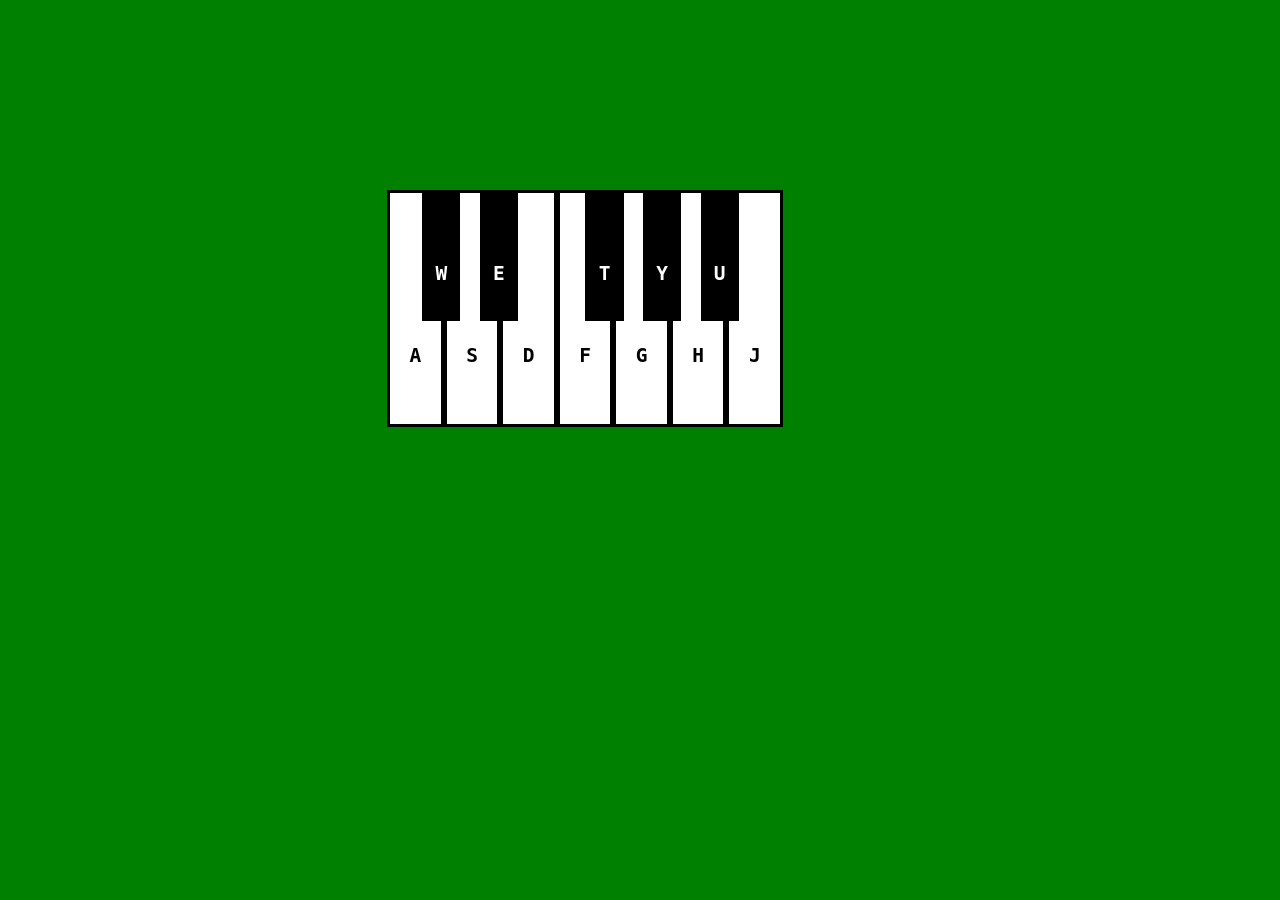
<file: Virtual Piano/task/src/index.html>
<!DOCTYPE html>
<html>
<head>
    <meta charset="utf-8">
    <title>Virtual Piano</title>
    <link href="css/style.css" type="text/css" rel="stylesheet">
</head>
<body>
    <div class="container">
        <div class="white-keys">
            <kbd>A</kbd>
            <kbd>S</kbd>
            <kbd>D</kbd>
            <kbd>F</kbd>
            <kbd>G</kbd>
            <kbd>H</kbd>
            <kbd>J</kbd>
        </div>
        <div class="black-keys">
            <kbd>W</kbd>
            <kbd>E</kbd>
            <kbd class="sep">T</kbd>
            <kbd>Y</kbd>
            <kbd>U</kbd>
        </div>
    </div>

    <script src="js/script.js"></script>
</body>
</html>
</file>
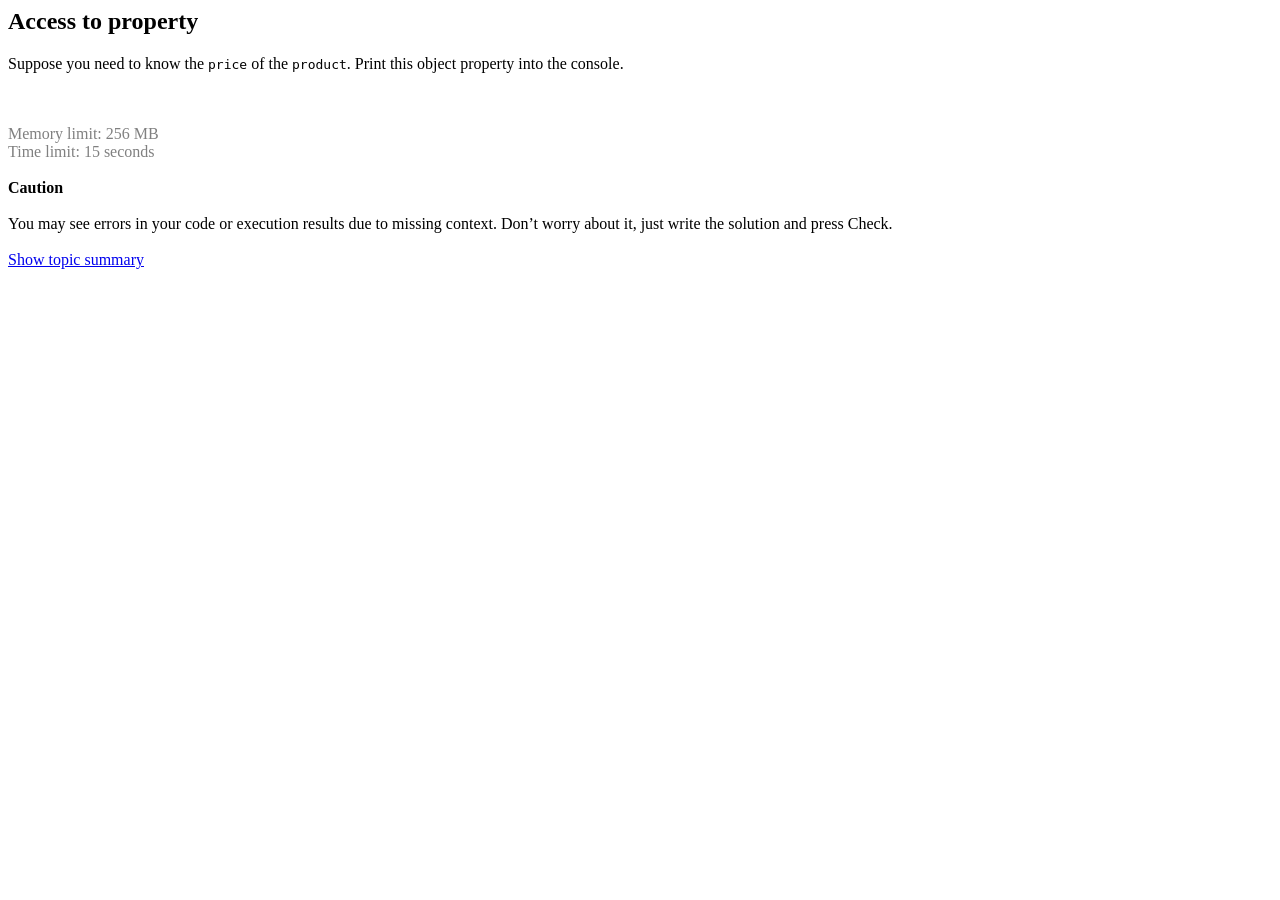
<file: Problems/Access to property/task.html>
<h2>Access to property</h2>
<html>
 <head></head>
 <body>
  <p>Suppose you need to know the <code class="java">price</code> of the <code class="java">product</code>. Print this object property into the console.</p>
 </body>
</html><br><br><font color="gray">Memory limit: 256 MB</font><br><font color="gray">Time limit: 15 seconds</font><br><br>
<b>Caution</b><br><br>
You may see errors in your code or execution results due to missing context. Don’t worry about it, just write the solution and press Check.
<br><br>
<a href="https://hyperskill.org/learn/step/8588">Show topic summary</a>
</file>
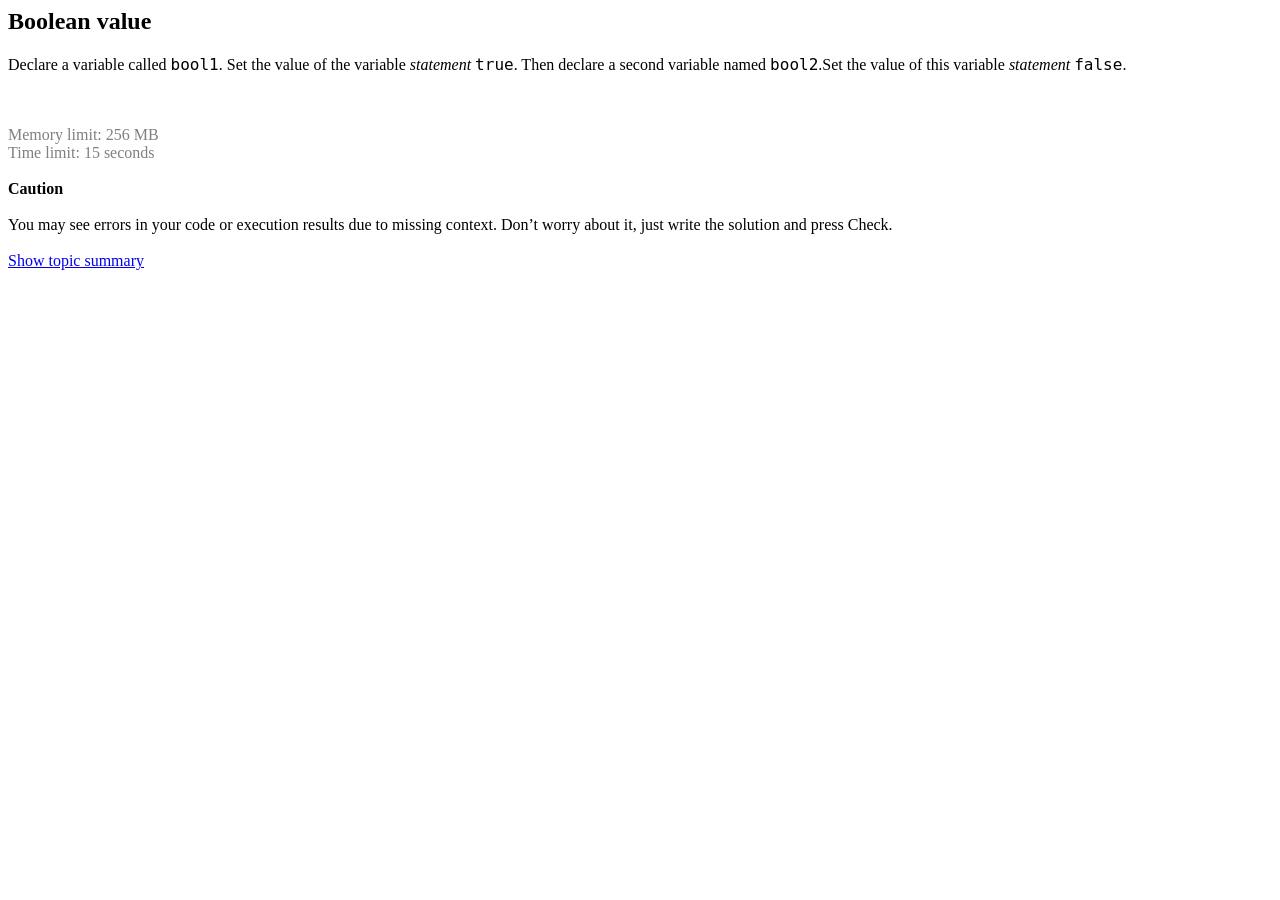
<file: Problems/Boolean value/task.html>
<h2>Boolean value</h2>
<html>
 <head></head>
 <body>
  <p><span style="background-color: transparent; color: #000000; font-size: 12pt; font-variant: normal;">Declare a variable called <code class="java">bool1</code>. Set the value of the variable </span><em style="background-color: transparent; color: #000000; font-size: 12pt; font-variant: normal;">statement </em><span style="background-color: transparent; color: #000000; font-size: 12pt; font-variant: normal;"><code class="java">true</code>. Then declare a second variable named <code class="java">bool2</code></span>.<span style="background-color: transparent; color: #000000; font-size: 12pt; font-variant: normal;">Set the value of this variable </span><em style="background-color: transparent; color: #000000; font-size: 12pt; font-variant: normal;">statement </em><span style="background-color: transparent; color: #000000; font-size: 12pt; font-variant: normal;"><code class="java">false</code>.</span></p>
 </body>
</html><br><br><font color="gray">Memory limit: 256 MB</font><br><font color="gray">Time limit: 15 seconds</font><br><br>
<b>Caution</b><br><br>
You may see errors in your code or execution results due to missing context. Don’t worry about it, just write the solution and press Check.
<br><br>
<a href="https://hyperskill.org/learn/step/8471">Show topic summary</a>
</file>
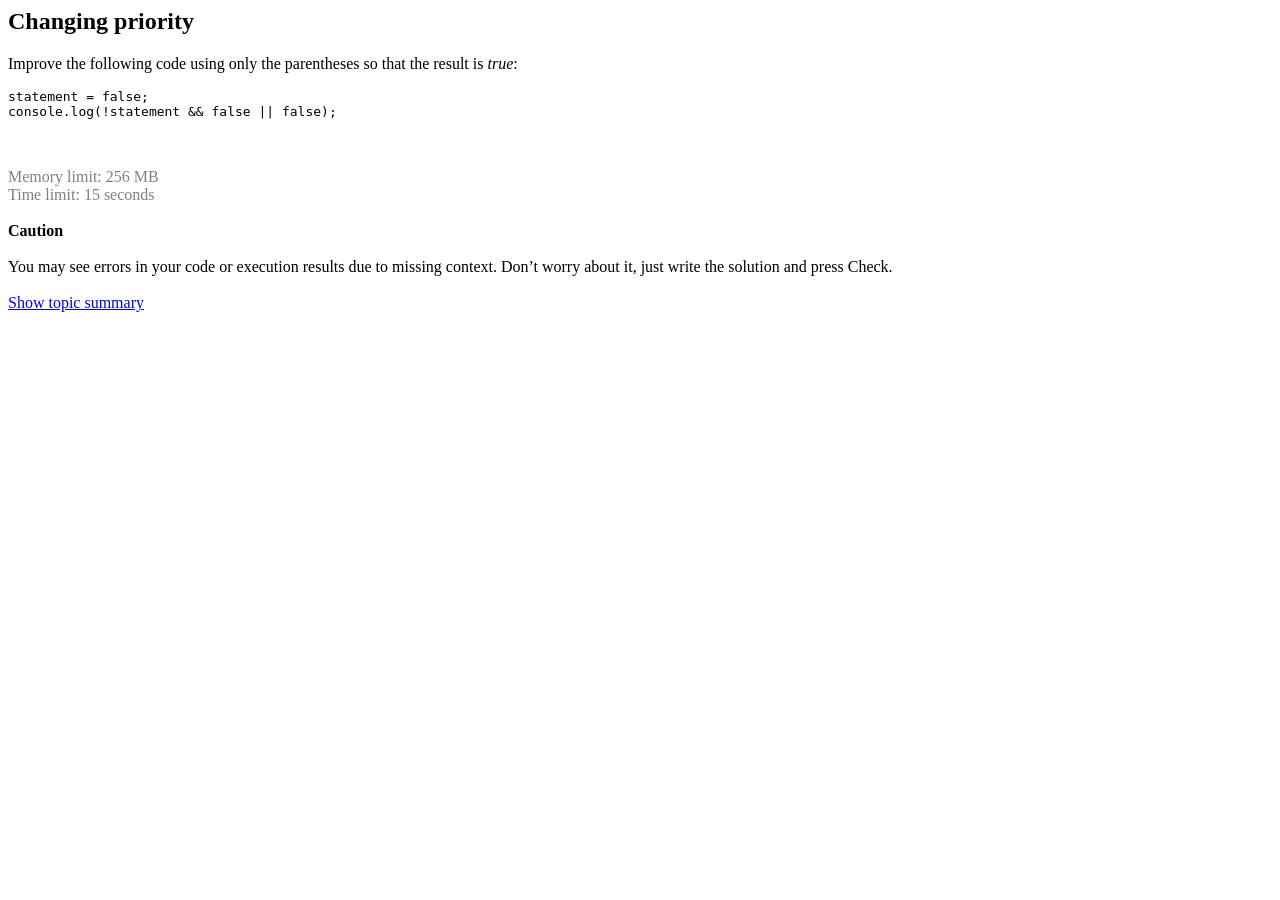
<file: Problems/Changing priority/task.html>
<h2>Changing priority</h2>
<html>
 <head></head>
 <body>
  <p><span style="background-color: transparent; color: #000000; font-size: 12pt; font-variant: normal;">Improve the following code using only the parentheses so that the result is <em>true</em>:</span></p> 
  <pre><code class="language-javascript">statement = false;
console.log(!statement &amp;&amp; false || false);</code></pre>
 </body>
</html><br><br><font color="gray">Memory limit: 256 MB</font><br><font color="gray">Time limit: 15 seconds</font><br><br>
<b>Caution</b><br><br>
You may see errors in your code or execution results due to missing context. Don’t worry about it, just write the solution and press Check.
<br><br>
<a href="https://hyperskill.org/learn/step/8471">Show topic summary</a>
</file>
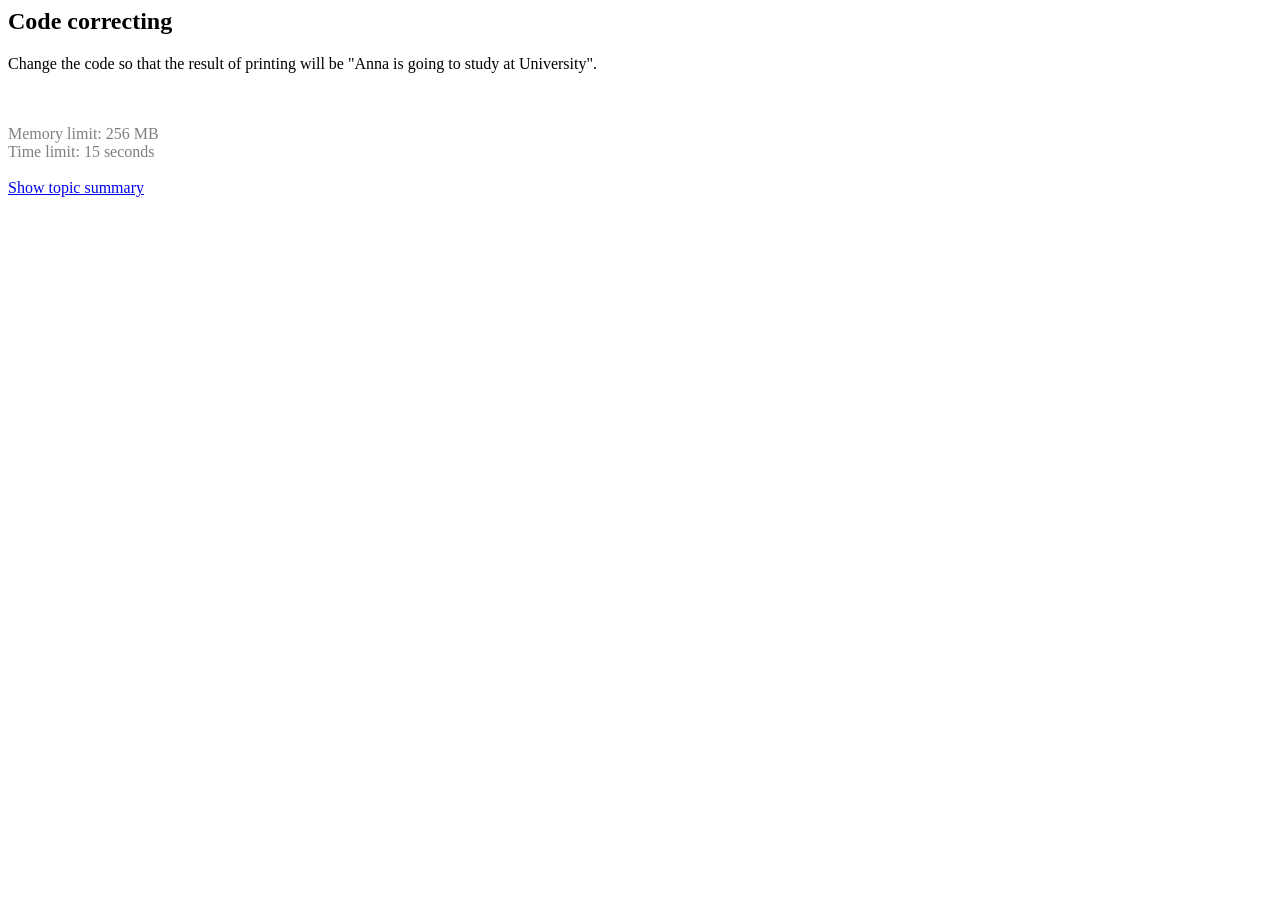
<file: Problems/Code correcting/task.html>
<h2>Code correcting</h2>
<html>
 <head></head>
 <body>
  <p><span style="background-color: transparent; color: #000000; font-size: 12pt; font-variant: normal;">Change the code so that the result of printing will be "Anna is going to study at University".</span></p>
 </body>
</html><br><br><font color="gray">Memory limit: 256 MB</font><br><font color="gray">Time limit: 15 seconds</font><br><br>
<a href="https://hyperskill.org/learn/step/8889">Show topic summary</a>
</file>
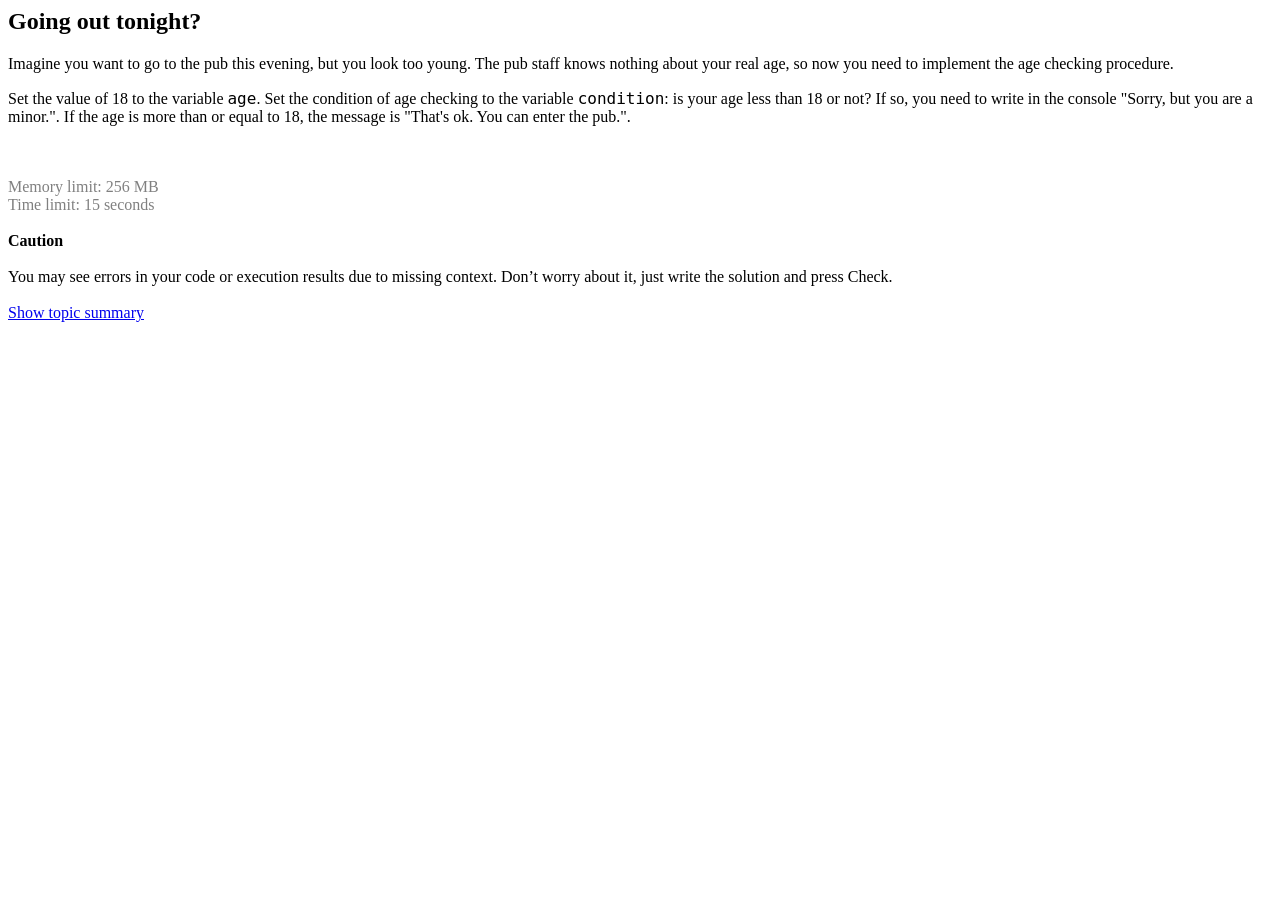
<file: Problems/Going out tonight/task.html>
<h2>Going out tonight?</h2>
<html>
 <head></head>
 <body>
  <p><span style="background-color: transparent; color: #000000; font-size: 12pt; font-variant: normal;">Imagine you want to go to the pub this evening, but you look too young. The pub staff knows nothing about your real age, so now you need to implement the age checking procedure.</span></p> 
  <p><span style="background-color: transparent; color: #000000; font-size: 12pt; font-variant: normal;">Set the value of 18 to the variable <code class="java">age</code>. Set the condition of age checking to the variable <code class="java">condition</code>: is your age less than 18 or not? If so, you need to write in the console "Sorry, but you are a minor.". If the age is more than or equal to 18, the message is "That's ok. You can enter the pub.".</span></p>
 </body>
</html><br><br><font color="gray">Memory limit: 256 MB</font><br><font color="gray">Time limit: 15 seconds</font><br><br>
<b>Caution</b><br><br>
You may see errors in your code or execution results due to missing context. Don’t worry about it, just write the solution and press Check.
<br><br>
<a href="https://hyperskill.org/learn/step/8889">Show topic summary</a>
</file>
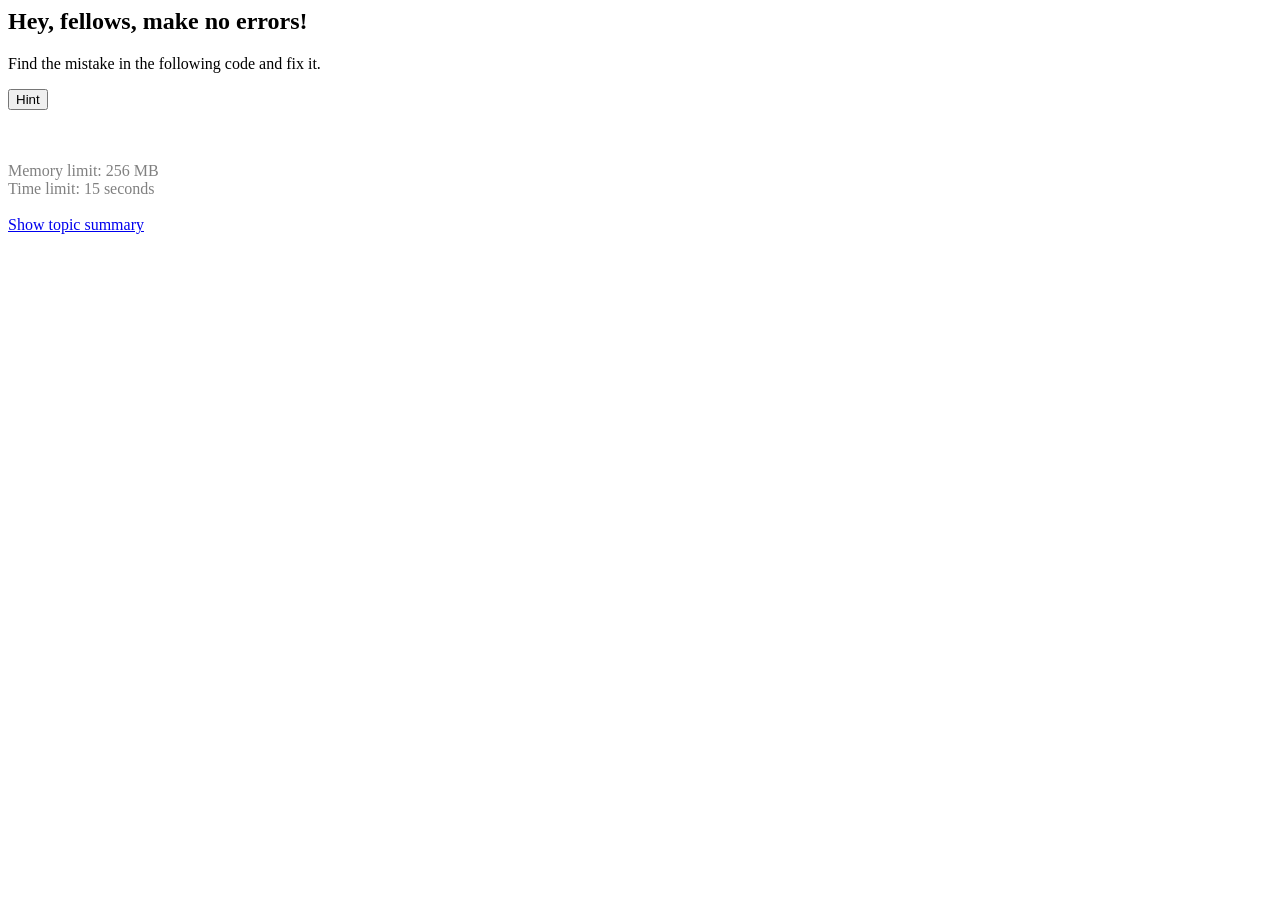
<file: Problems/Hey, fellows, make no errors_/task.html>
<h2>Hey, fellows, make no errors!</h2>
<html>
 <head></head>
 <body>
  <p><span style="background-color: transparent; color: #000000; font-size: 12pt; font-variant: normal;">Find the mistake in the following code and fix it.</span></p> 
  <p><span style="color: #000000;"><button class="btn-sm btn-outline-secondary" onclick="getElementById('hint-199').style.display='inline'"> Hint </button> </span></p>
  <div id="hint-199" style="display:none;">
   <span style="color: #000000;">The location of brackets, operators and operands is important. Do not change its position and do not remove it.</span>
   <span style="color: #000000;"></span>
  </div>
  <p></p>
 </body>
</html><br><br><font color="gray">Memory limit: 256 MB</font><br><font color="gray">Time limit: 15 seconds</font><br><br>
<a href="https://hyperskill.org/learn/step/8471">Show topic summary</a>
</file>
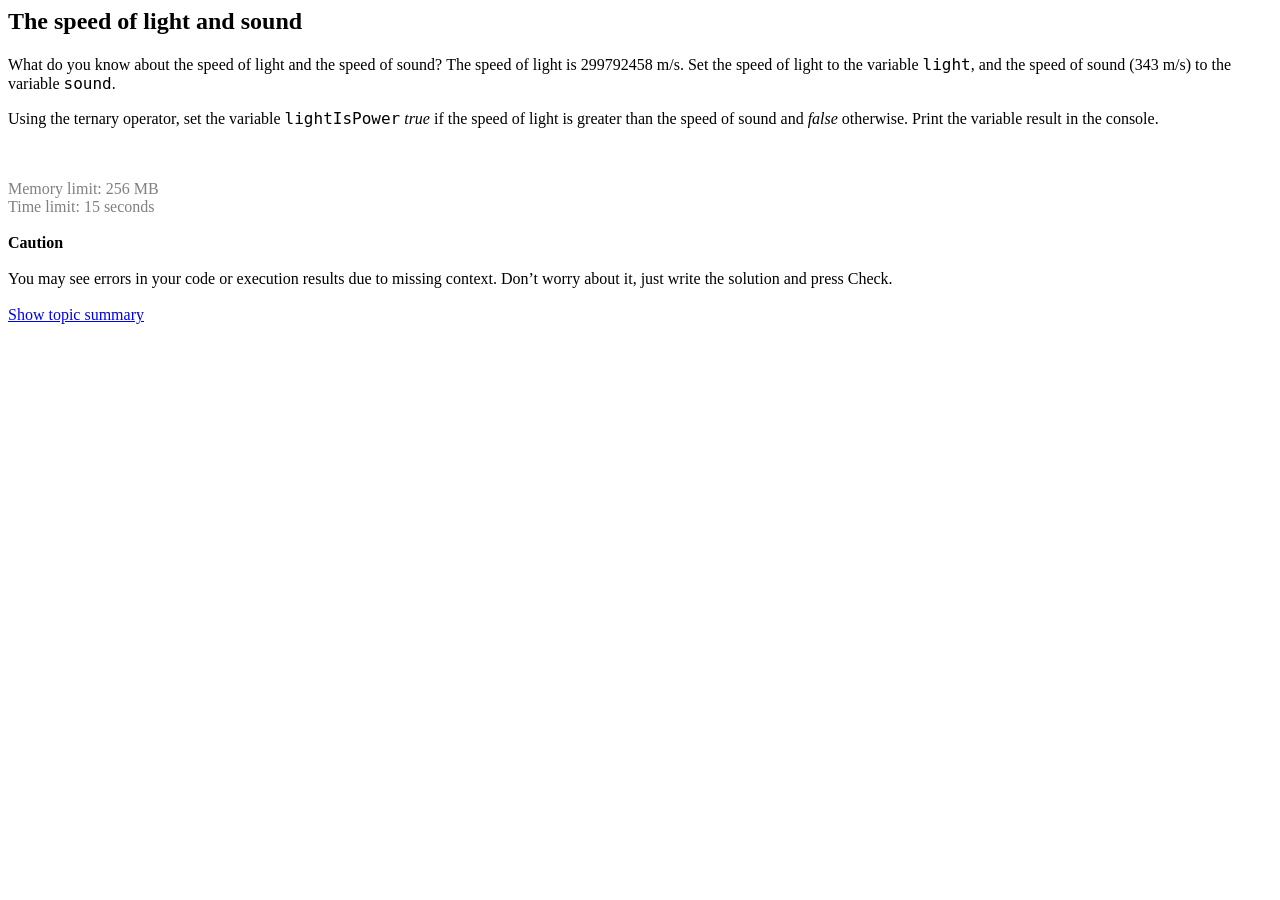
<file: Problems/The speed of light and sound/task.html>
<h2>The speed of light and sound</h2>
<html>
 <head></head>
 <body>
  <p><span style="background-color: transparent; color: #000000; font-size: 12pt; font-variant: normal;">What do you know about the speed of light and the speed of sound? </span>The speed of light is 299792458 <span style="background-color: transparent; color: #000000; font-size: 12pt; font-variant: normal;">m/s</span><span style="background-color: transparent; color: #000000; font-size: 12pt; font-variant: normal;">. Set the speed of light to the variable <code class="java">light</code>, and the speed of sound (</span>343<span style="background-color: transparent; color: #000000; font-size: 12pt; font-variant: normal;"> m/s) to the variable <code class="java">sound</code>. </span></p> 
  <p><span style="background-color: transparent; color: #000000; font-size: 12pt; font-variant: normal;">Using the ternary operator, set the variable <code class="java">lightIsPower</code><em> true</em> if the speed of light is greater than the speed of sound and <em>false</em> otherwise. Print the variable result in the console.</span></p>
 </body>
</html><br><br><font color="gray">Memory limit: 256 MB</font><br><font color="gray">Time limit: 15 seconds</font><br><br>
<b>Caution</b><br><br>
You may see errors in your code or execution results due to missing context. Don’t worry about it, just write the solution and press Check.
<br><br>
<a href="https://hyperskill.org/learn/step/8889">Show topic summary</a>
</file>
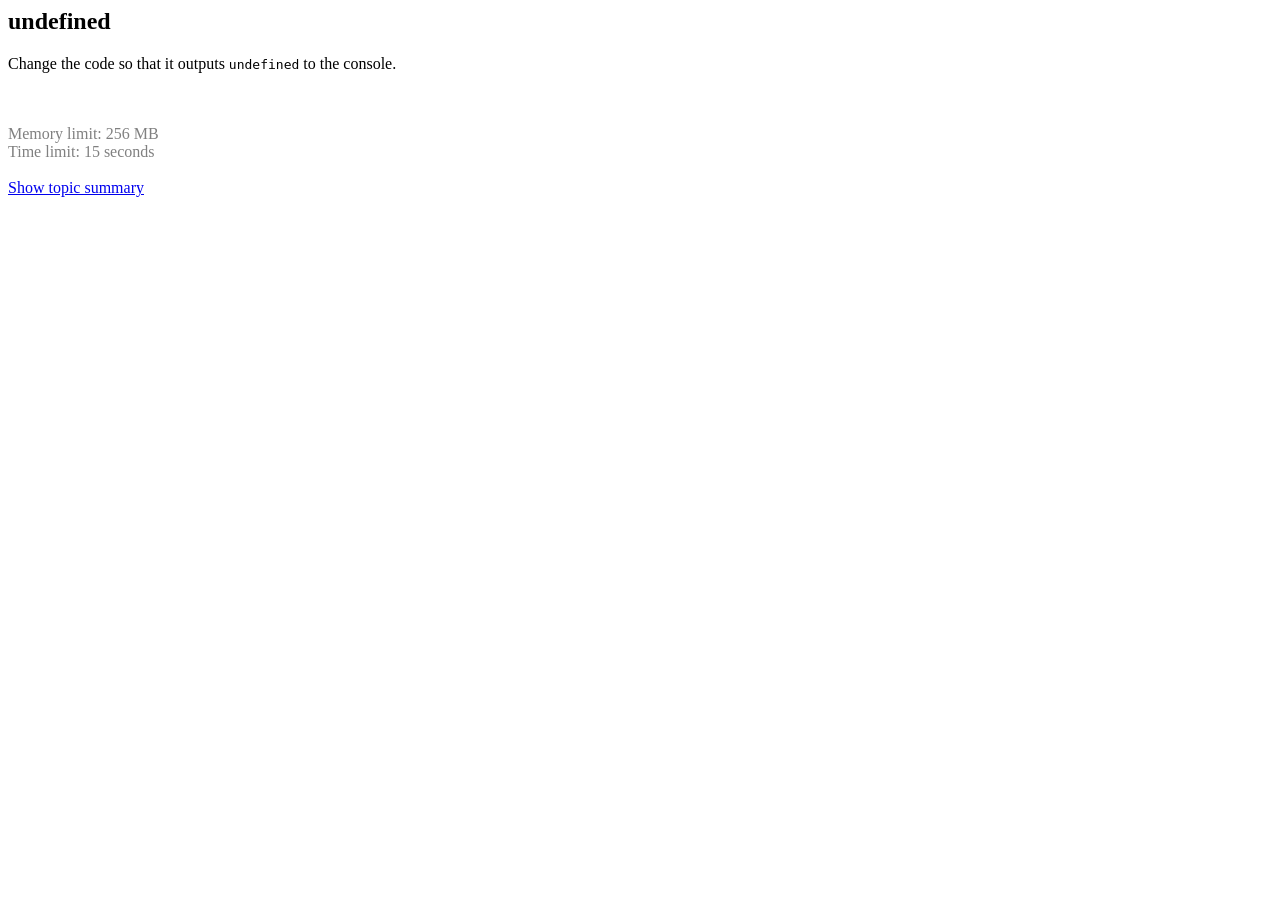
<file: Problems/undefined/task.html>
<h2>undefined</h2>
<html>
 <head></head>
 <body>
  <p>Change the code so that it outputs <code class="java">undefined</code> to the console.</p>
 </body>
</html><br><br><font color="gray">Memory limit: 256 MB</font><br><font color="gray">Time limit: 15 seconds</font><br><br>
<a href="https://hyperskill.org/learn/step/8564">Show topic summary</a>
</file>
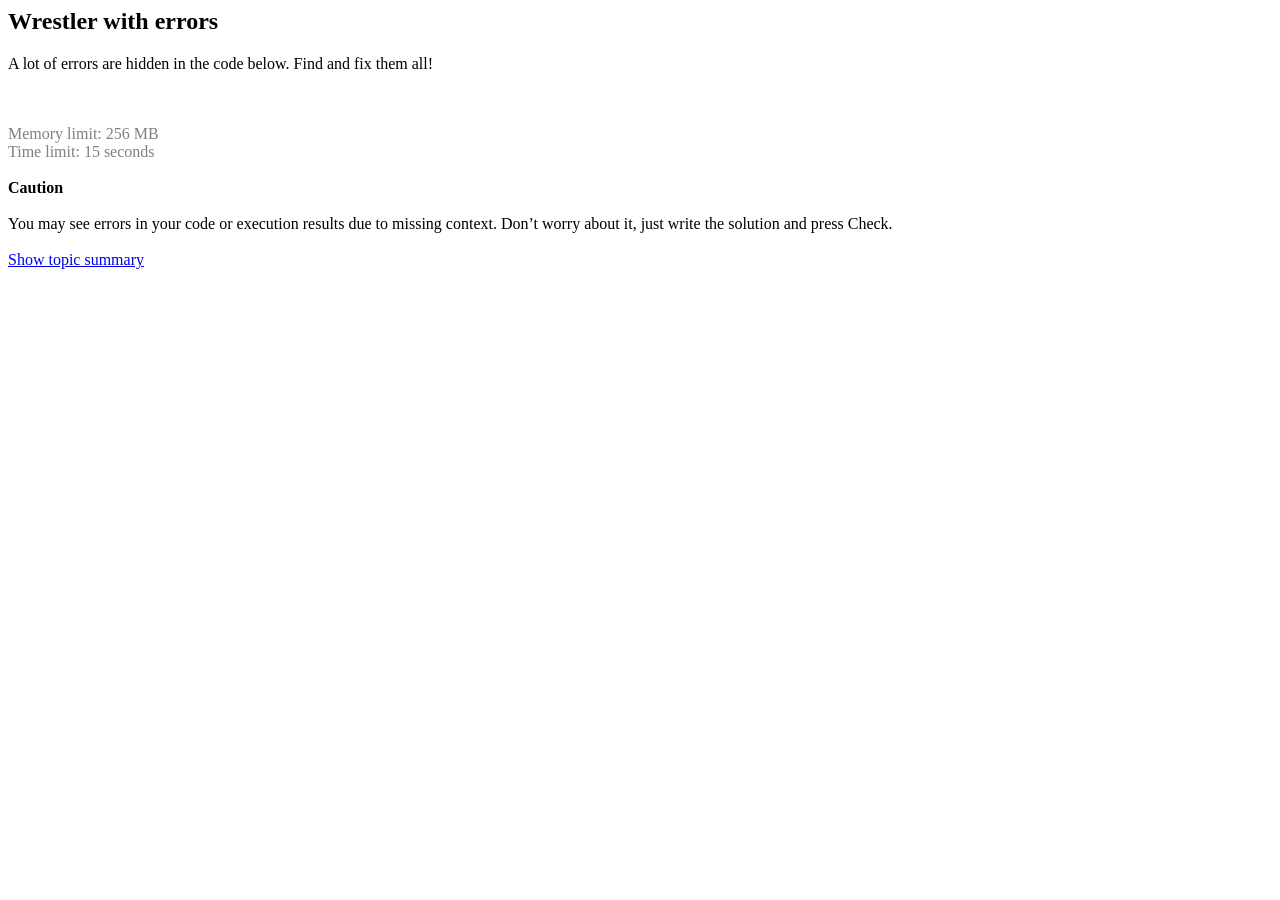
<file: Problems/Wrestler with errors/task.html>
<h2>Wrestler with errors</h2>
<html>
 <head></head>
 <body>
  <p>A lot of errors are hidden in the code below. Find and fix them all!</p>
 </body>
</html><br><br><font color="gray">Memory limit: 256 MB</font><br><font color="gray">Time limit: 15 seconds</font><br><br>
<b>Caution</b><br><br>
You may see errors in your code or execution results due to missing context. Don’t worry about it, just write the solution and press Check.
<br><br>
<a href="https://hyperskill.org/learn/step/8588">Show topic summary</a>
</file>
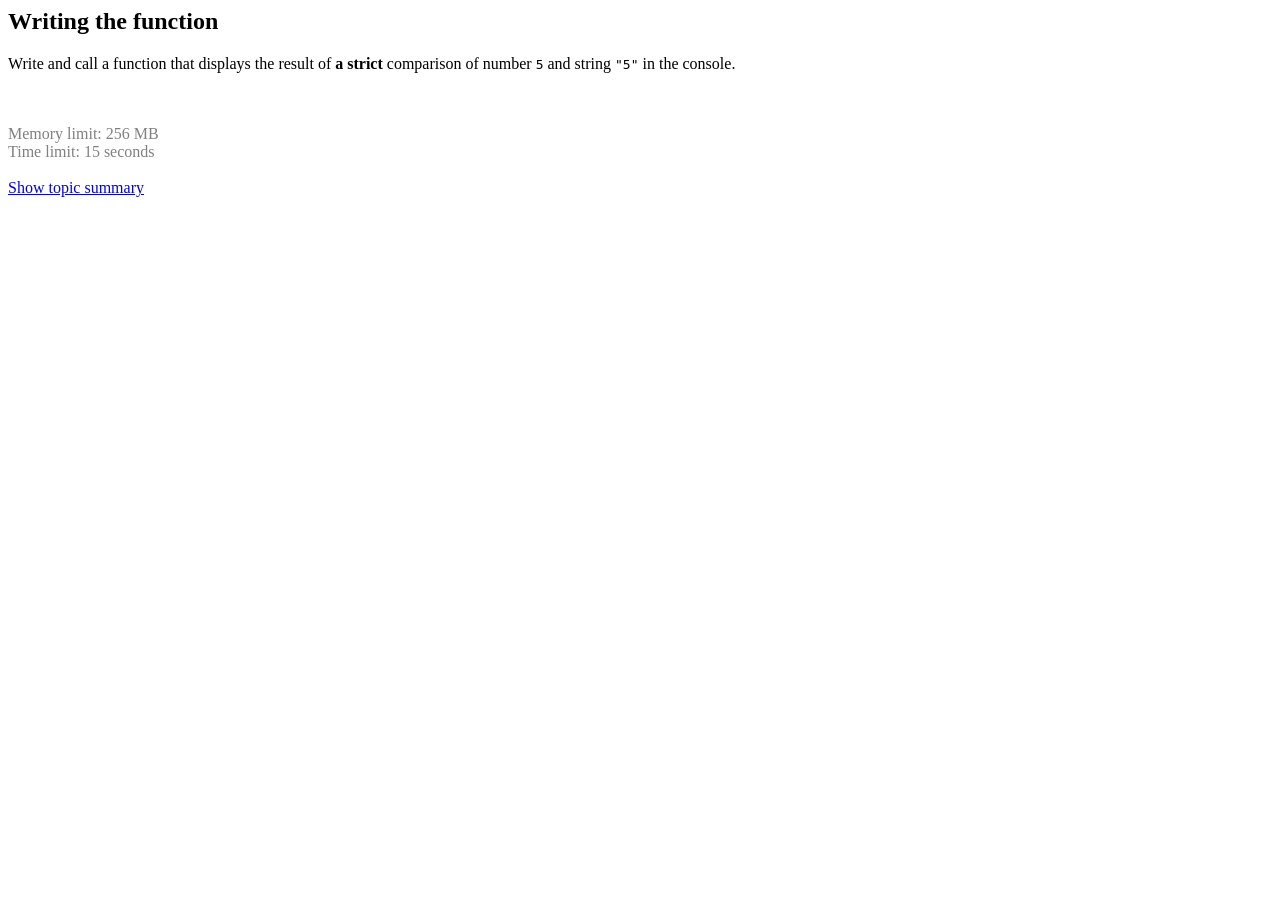
<file: Problems/Writing the function/task.html>
<h2>Writing the function</h2>
<html>
 <head></head>
 <body>
  <p>Write and call a function that displays the result of <strong>a strict</strong> comparison of number <code class="java">5</code> and string <code class="java">"5"</code> in the console.</p>
 </body>
</html><br><br><font color="gray">Memory limit: 256 MB</font><br><font color="gray">Time limit: 15 seconds</font><br><br>
<a href="https://hyperskill.org/learn/step/8580">Show topic summary</a>
</file>
<file: Virtual Piano/task/src/css/style.css>
body {
    background-color: green;
}

.white-keys {
    display: flex;
    width: 100%;
    height: 100%;
    margin: auto;
}

.white-keys kbd {
    display: inline-block;
    width: 10%;
    height: 80px;

    background-color: white;
    border: solid;
    padding-top: 30%;

    font-size: 150%;
    font-weight: bold;
}

.black-keys {
    position: absolute;
    display: flex;

    top: 0;
    bottom: 0;
    left: 5%;
    right: 0;

    margin: auto;
}

.black-keys kbd {
    display: inline-block;
    width: 8%;
    height: 25%;

    background-color: black;
    padding-top: 15%;

    margin-left: 2%;
    margin-right: 2%;

    font-size: 150%;
    font-weight: bold;
    color: white;
}

.black-keys kbd.sep {
    margin-left: 12%;
}

.container {
    position: relative;
    display: flex;
    justify-content: center;
    align-items: center;

    height: inherit;
    width: 40%;
    margin: 15% auto;
    text-align: center;
}
</file>
